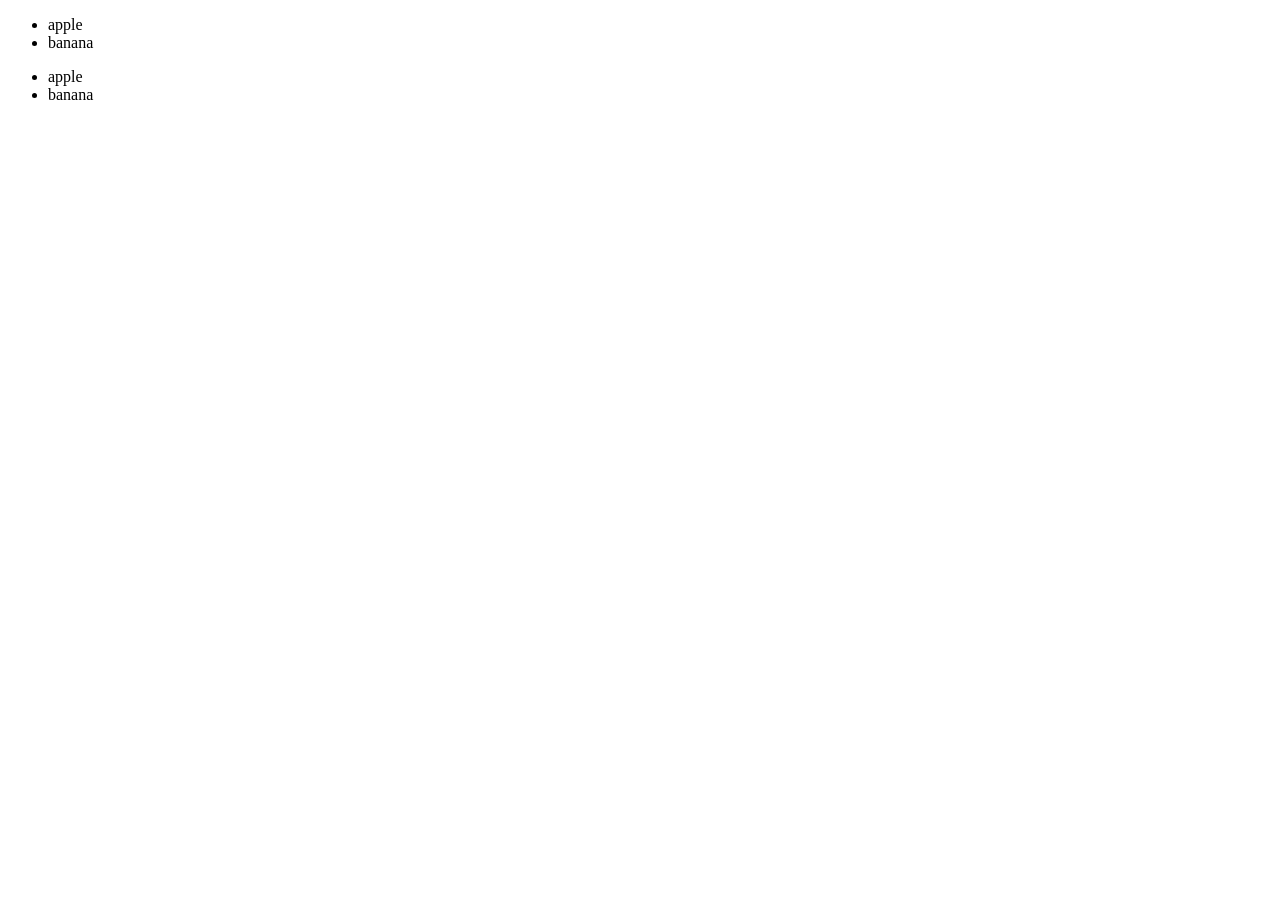
<file: BoardWeb/src/main/webapp/jquery/jquery.html>
<!DOCTYPE html>
<html>
<head>
<meta charset="UTF-8">
<title>jquery연습</title>
<script type="text/javascript" src="../js/jquery-3.7.1.js"></script>

</head>
<body>
<div id="show"></div>
<div id="show2"></div>
	<script>
		//js vs jquery
		//<ul><li>apple</li><li>banana</li></ul>
		//jquery
		let $ul = $('<ul />').append( $('<li />').text('apple'),$('<li>banana</li>')); //jquery객체
		//console.log($ul);
		$('#show2').append($ul);
		
		
		
		
		
		
		//javascript
		let ul = document.createElement('ul');
		
		let li = document.createElement('li');
		li.innerText = 'apple';
		ul.appendChild(li);
		
		li = document.createElement('li');
		li.innerText = 'banana';
		ul.appendChild(li);
		
		document.getElementById('show').appendChild(ul);
		
		
		
	</script>
</body>
</html>
</file>
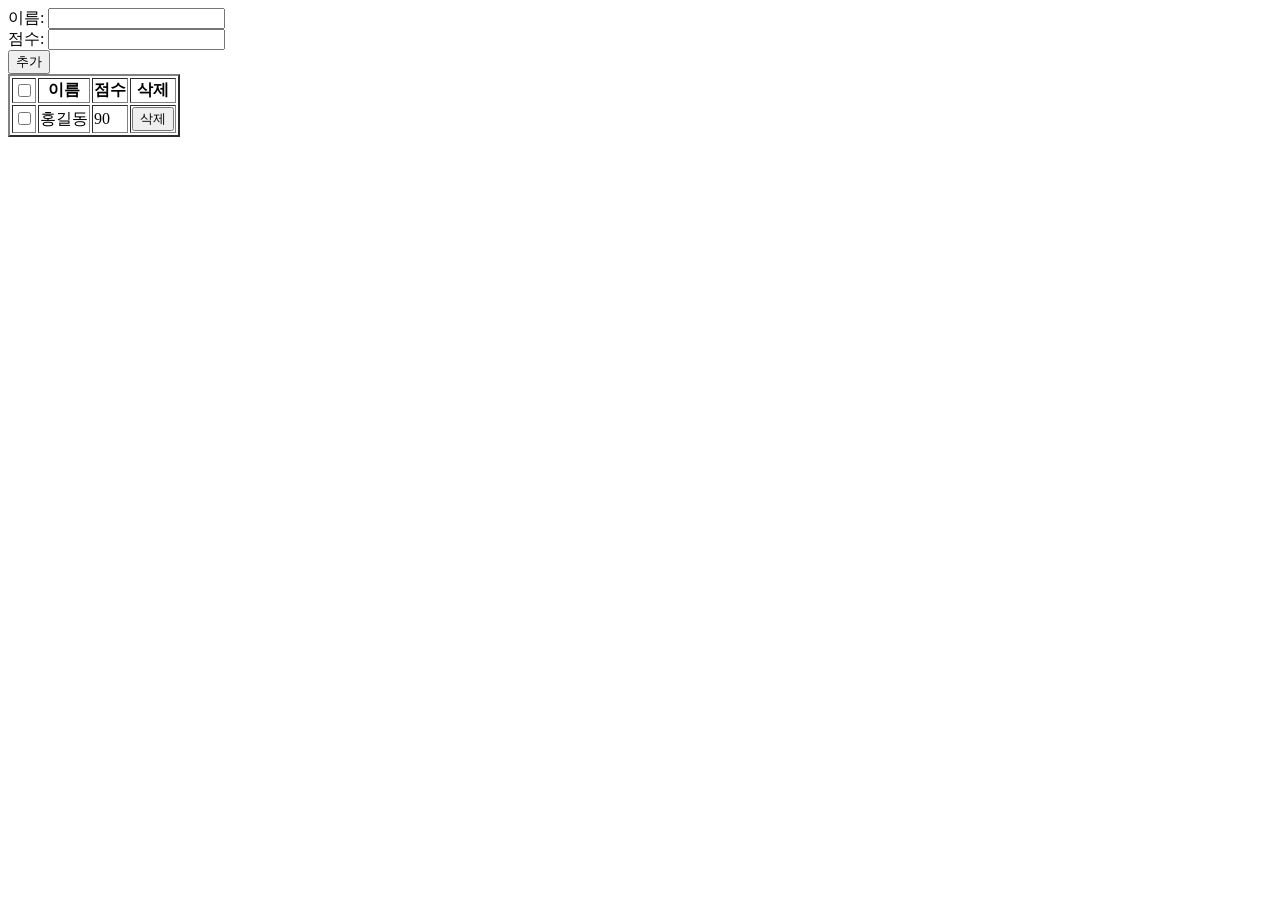
<file: BoardWeb/src/main/webapp/jquery/jqueryEx.html>
<!DOCTYPE html>
<html>
<head>
<meta charset="UTF-8">
<title>jqueryEx</title>
<script src="https://ajax.googleapis.com/ajax/libs/jquery/3.7.1/jquery.min.js"></script>
<script src="../js/jquery1.js"></script>
</head>
<body>
	<div id="show">
		이름: <input name="name"><br> 
		점수: <input name="score"><br>
		<button id="addBtn">추가</button>
	</div>
	<table id="list" border="2">
		<thead>
			<tr>
				<th><input type="checkbox"><br></th>
				<th>이름</th>
				<th>점수</th>
				<th>삭제</th>
			</tr>
		</thead>
		<tbody>
			<tr>
			<td><input type="checkbox"></td>
			<td>홍길동</td>
			<td>90</td>
			<td><button>삭제</button></td>
			</tr>
		</tbody>
	</table>
</body>
</html>
</file>
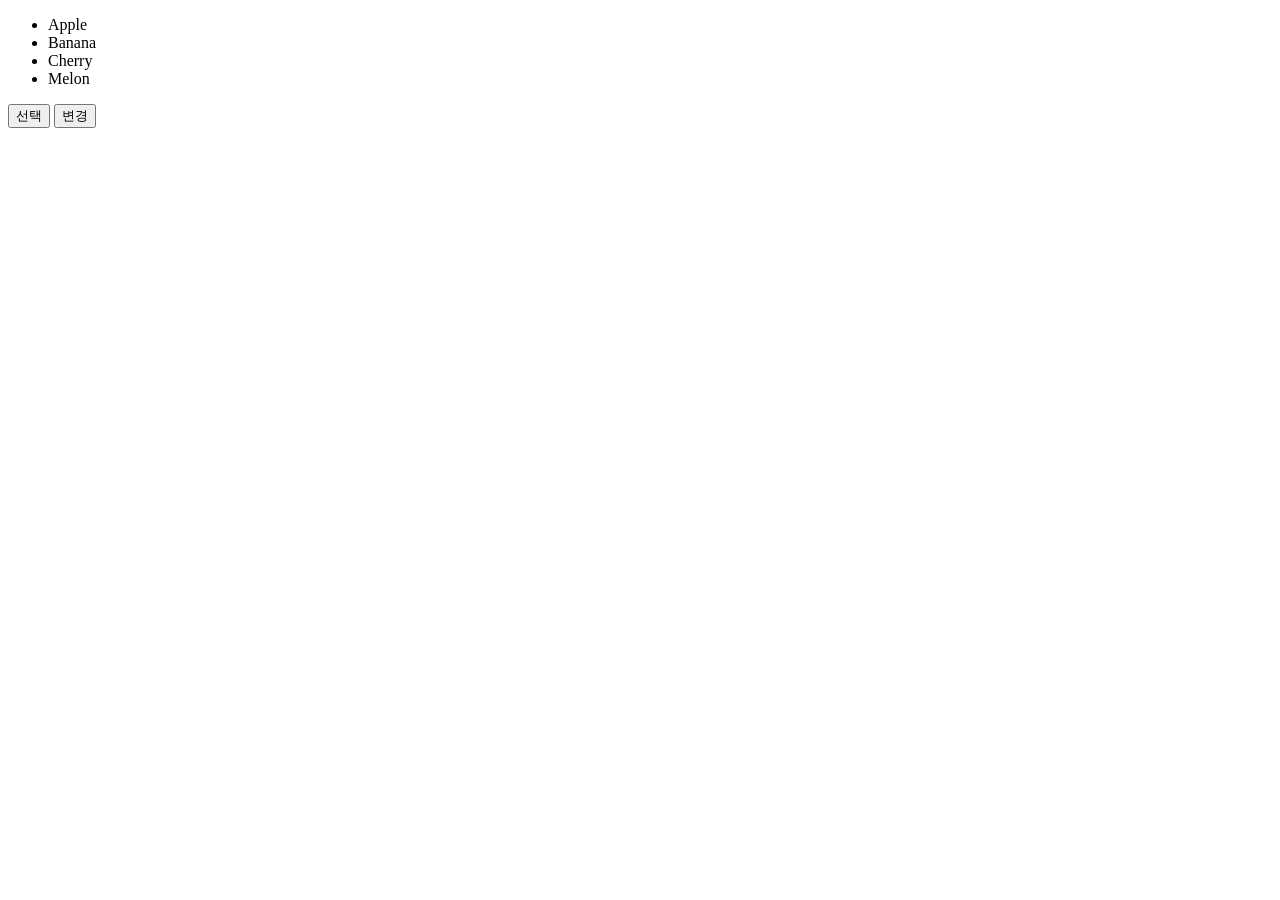
<file: BoardWeb/src/main/webapp/jquery/jquerySelector.html>
<!DOCTYPE html>
<html>
<head>
<meta charset="UTF-8">
<title>jquery Selector</title>
<script
	src="https://ajax.googleapis.com/ajax/libs/jquery/3.7.1/jquery.min.js"></script>
</head>
<body>
	<div id="selector1">
		<ul>
			<li>Apple</li>
			<li>Banana</li>
			<li>Cherry</li>
			<li>Melon</li>
		</ul>
	</div>
	<button>선택</button>
	<button>변경</button>
	<script>
		$('button:contains(선택)').on('click', function() {
			$('ul li:lt(2)').css('color','red');
			$('ul li:last').css('background-color','yellow');
			$('ul li:not(:last)').css('background-color','pink');
		})
		$('button:contains(변경)').on('click', function() {
			$('ul li:lt(2)').css('background-color','yellow');
		
			$('ul li:eq(2)').css('color','yellow');
		})
		
		
		
	</script>
</body>
</html>
</file>
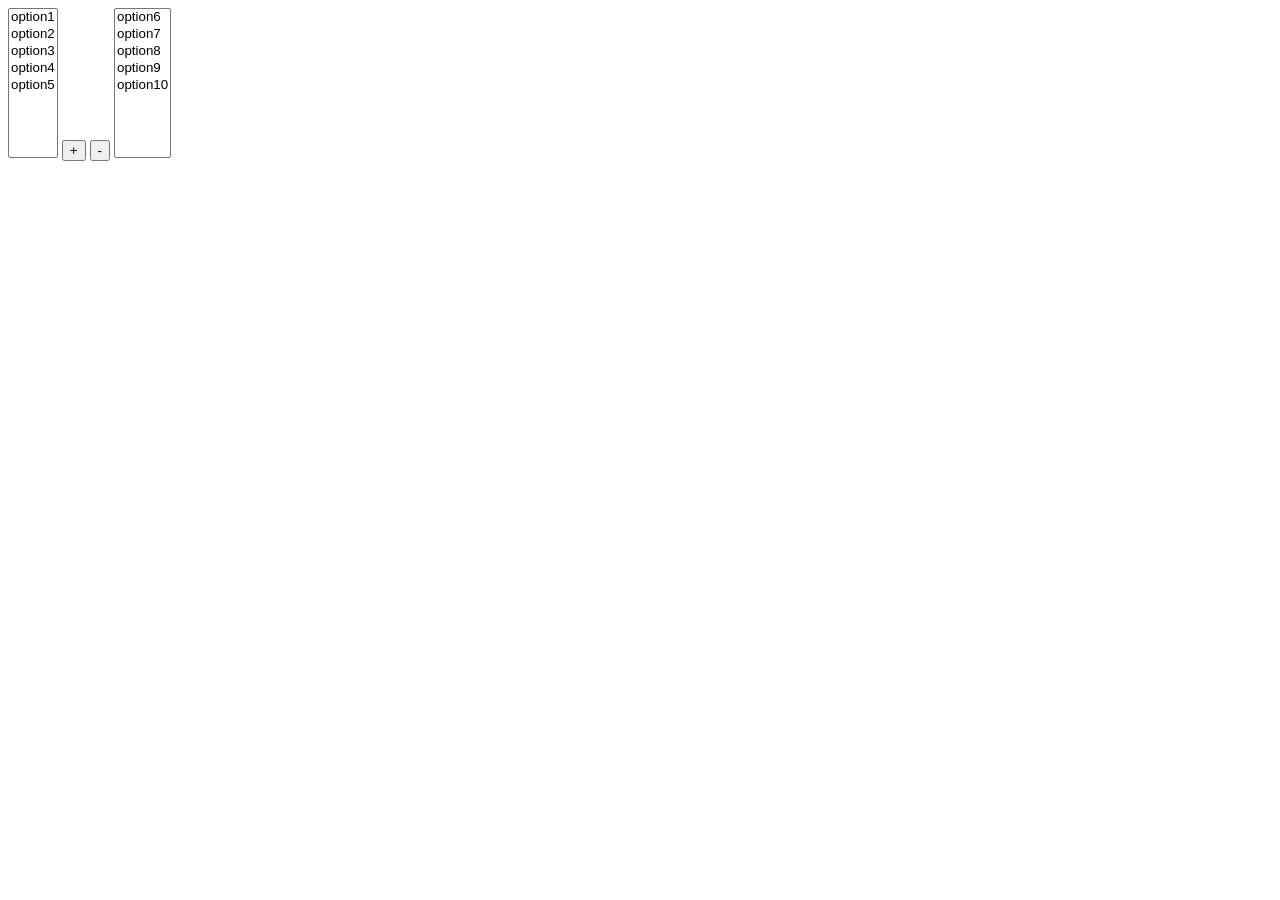
<file: BoardWeb/src/main/webapp/jquery/select.html>
<!DOCTYPE html>
<html lang="en">

<head>
<meta charset="UTF-8">
<meta name="viewport" content="width=device-width, initial-scale=1.0">
<title>Document</title>
<script src="https://ajax.googleapis.com/ajax/libs/jquery/3.7.1/jquery.min.js"></script>

<script>
  // + 버튼을 클릭하면 왼쪽 옵션이 오른쪽으로
  // - 버튼을 클릭하면 오른쪽 옵션이 왼쪽으로 이동하도록 기능을 구현.
  $(function(){
	$('button:eq(0)').on("click",function(){
		$('select:eq(0) option:selected').appendTo('select:eq(1)');
	})
})
  $(function(){
	$('button:eq(1)').on("click",function(){
		$('select:eq(1) option:selected').appendTo('select:eq(0)');
	})
})

</script>
</head>

<body>

	<select multiple style="height: 150px">
		<option>option1</option>
		<option>option2</option>
		<option>option3</option>
		<option>option4</option>
		<option>option5</option>
	</select>

	<button>+</button>
	<button>-</button>

	<select multiple style="height: 150px">
		<option>option6</option>
		<option>option7</option>
		<option>option8</option>
		<option>option9</option>
		<option>option10</option>
	
	</select>
</body>

</html>
</file>
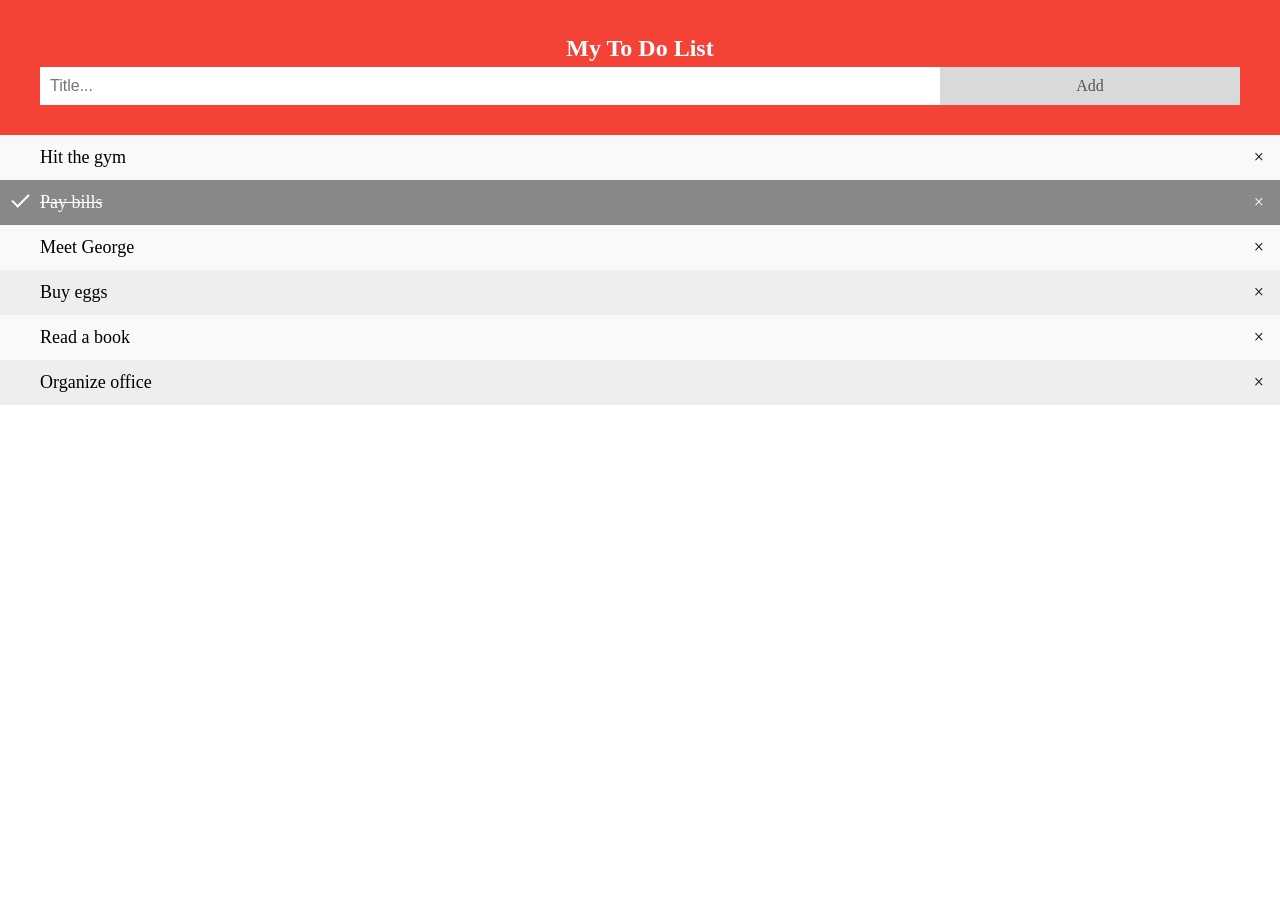
<file: BoardWeb/src/main/webapp/jquery/todo.html>
<!DOCTYPE html>
<html>

<head>
  <meta name="viewport" content="width=device-width, initial-scale=1">
  <style>
    body {
      margin: 0;
      min-width: 250px;
    }

    /* Include the padding and border in an element's total width and height */
    * {
      box-sizing: border-box;
    }

    /* Remove margins and padding from the list */
    ul {
      margin: 0;
      padding: 0;
    }

    /* Style the list items */
    ul li {
      cursor: pointer;
      position: relative;
      padding: 12px 8px 12px 40px;
      list-style-type: none;
      background: #eee;
      font-size: 18px;
      transition: 0.2s;

      /* make the list items unselectable */
      -webkit-user-select: none;
      -moz-user-select: none;
      -ms-user-select: none;
      user-select: none;
    }

    /* Set all odd list items to a different color (zebra-stripes) */
    ul li:nth-child(odd) {
      background: #f9f9f9;
    }

    /* Darker background-color on hover */
    ul li:hover {
      background: #ddd;
    }

    /* When clicked on, add a background color and strike out text */
    ul li.checked {
      background: #888;
      color: #fff;
      text-decoration: line-through;
    }

    /* Add a "checked" mark when clicked on */
    ul li.checked::before {
      content: '';
      position: absolute;
      border-color: #fff;
      border-style: solid;
      border-width: 0 2px 2px 0;
      top: 10px;
      left: 16px;
      transform: rotate(45deg);
      height: 15px;
      width: 7px;
    }

    /* Style the close button */
    .close {
      position: absolute;
      right: 0;
      top: 0;
      padding: 12px 16px 12px 16px;
    }

    .close:hover {
      background-color: #f44336;
      color: white;
    }

    /* Style the header */
    .header {
      background-color: #f44336;
      padding: 30px 40px;
      color: white;
      text-align: center;
    }

    /* Clear floats after the header */
    .header:after {
      content: "";
      display: table;
      clear: both;
    }

    /* Style the input */
    input {
      margin: 0;
      border: none;
      border-radius: 0;
      width: 75%;
      padding: 10px;
      float: left;
      font-size: 16px;
    }

    /* Style the "Add" button */
    .addBtn {
      padding: 10px;
      width: 25%;
      background: #d9d9d9;
      color: #555;
      float: left;
      text-align: center;
      font-size: 16px;
      cursor: pointer;
      transition: 0.3s;
      border-radius: 0;
    }

    .addBtn:hover {
      background-color: #bbb;
    }
  </style>
</head>

<body>

  <div id="myDIV" class="header">
    <h2 style="margin:5px">My To Do List</h2>
    <input type="text" id="myInput" placeholder="Title...">
    <span onclick="newElement()" class="addBtn">Add</span>
  </div>

  <ul id="myUL">
    <li>Hit the gym</li>
    <li class="checked">Pay bills</li>
    <li>Meet George</li>
    <li>Buy eggs</li>
    <li>Read a book</li>
    <li>Organize office</li>
  </ul>

  <!--<script src="../js/todo.js"></script> -->
  <script src="https://ajax.googleapis.com/ajax/libs/jquery/3.7.1/jquery.min.js"></script>
  <script src="../js/jtodo.js"></script>
</body>

</html>
</file>
